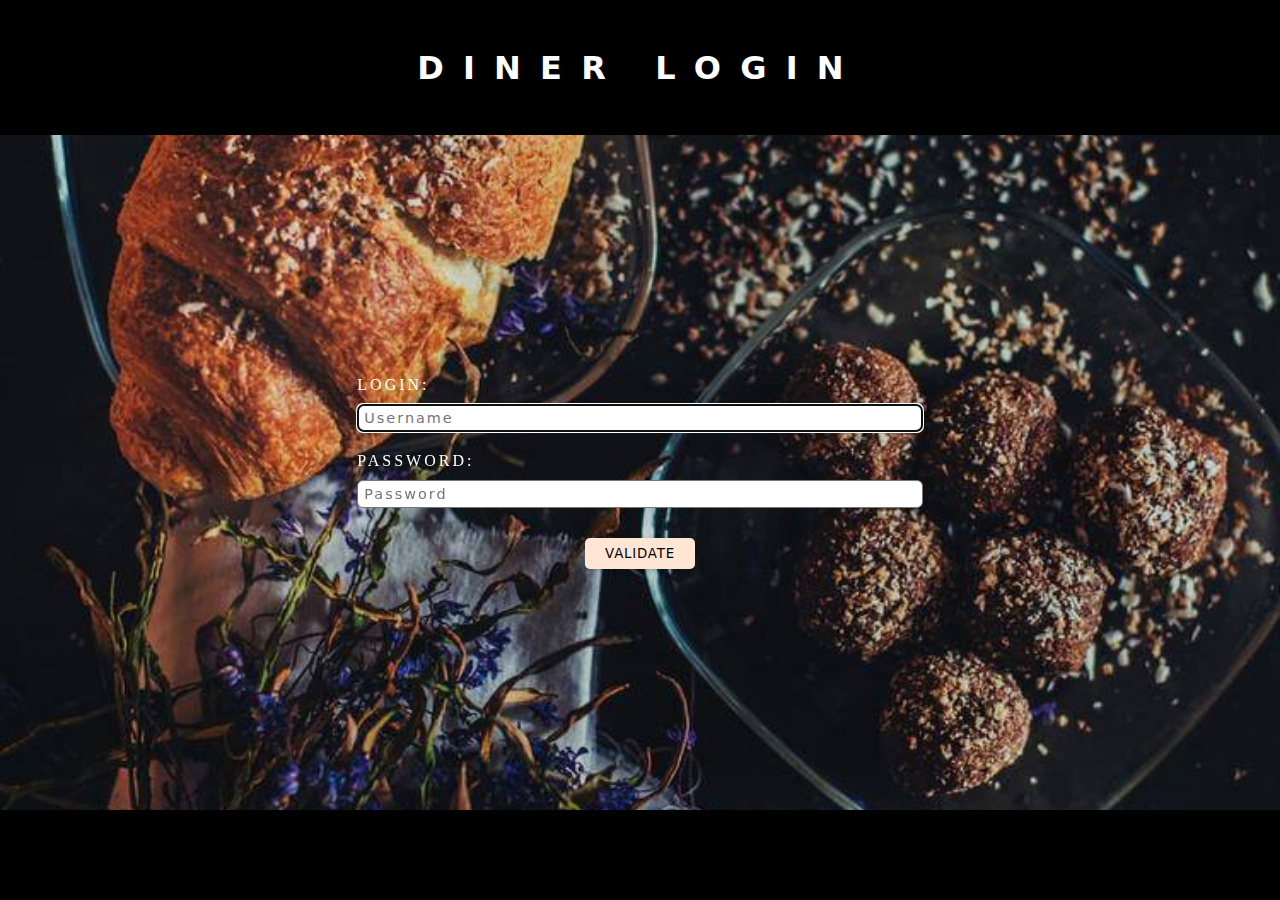
<file: src/main/resources/static/login.html>
<body>
    <header>
        <h1>Diner Login</h1>
    </header>
    <link rel="stylesheet" href="assets/css/login.css">
    <main>
        
            <div class="form_div">
                <label>Login:</label>
                <input class="field_class" name="login_txt" type="text" placeholder="Username" autofocus>
                <label>Password:</label>
                <input id="pass" class="field_class" name="password_txt" type="password" placeholder="Password">
                <button class="submit_class" type="submit" form="login_form" onclick="Alerter()">Validate</button>
            </div>
            
            <script>
                function Alerter() {
                  alert("Welcome Manager");
                }
            </script>
    </main>
    
</body>
</file>
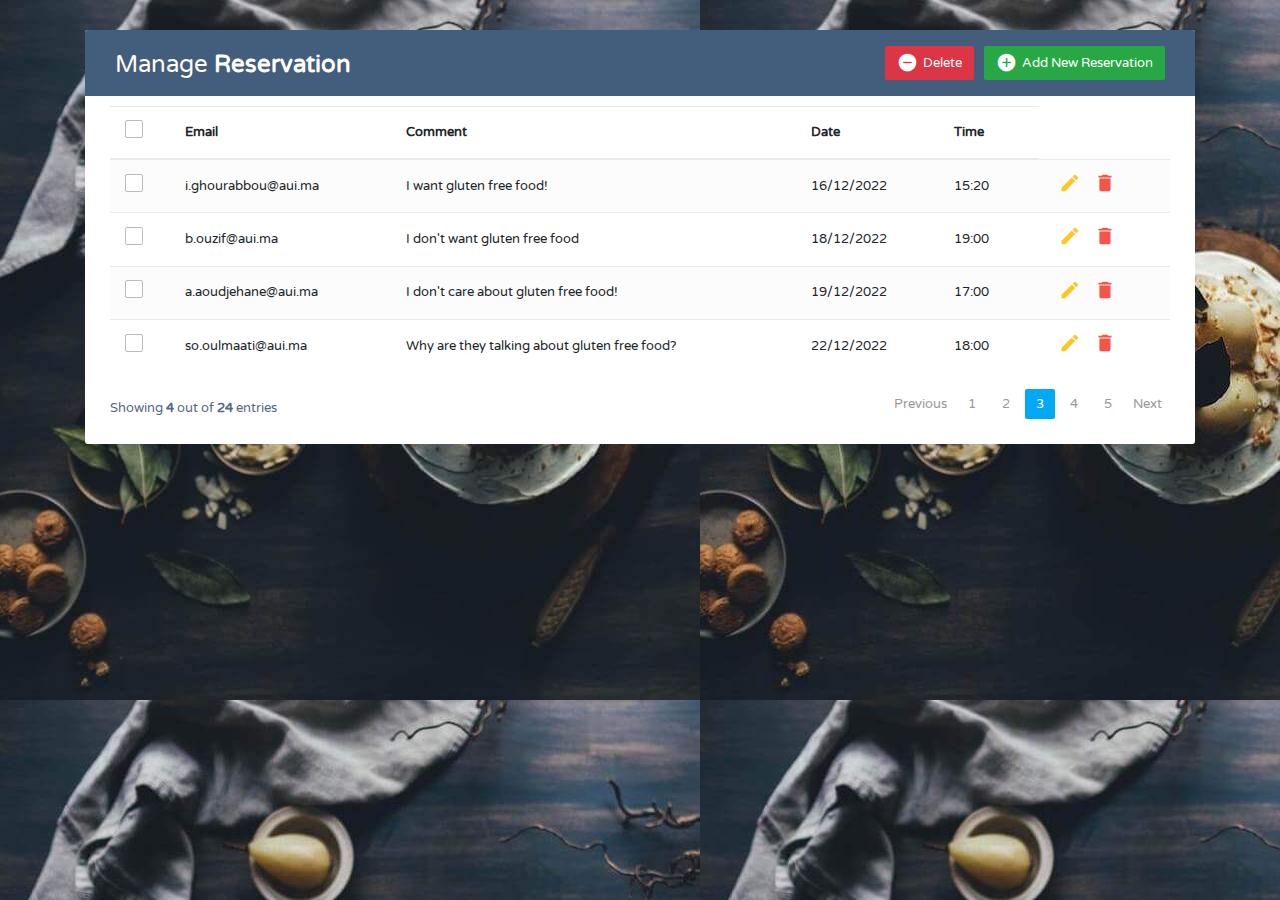
<file: src/main/resources/static/reservations.html>
<!DOCTYPE html>
<html lang="en">
<head>
<meta charset="utf-8">
<meta name="viewport" content="width=device-width, initial-scale=1, shrink-to-fit=no">
<title>Reservations</title>
<link rel="stylesheet" href="https://fonts.googleapis.com/css?family=Roboto|Varela+Round">
<link rel="stylesheet" href="https://stackpath.bootstrapcdn.com/bootstrap/4.5.0/css/bootstrap.min.css">
<link rel="stylesheet" href="https://fonts.googleapis.com/icon?family=Material+Icons">
<link rel="stylesheet" href="https://maxcdn.bootstrapcdn.com/font-awesome/4.7.0/css/font-awesome.min.css">
<script src="https://code.jquery.com/jquery-3.5.1.min.js"></script>
<script src="https://cdn.jsdelivr.net/npm/popper.js@1.16.0/dist/umd/popper.min.js"></script>
<script src="https://stackpath.bootstrapcdn.com/bootstrap/4.5.0/js/bootstrap.min.js"></script>
<style>
body {
	color: #566787;
	background: #f5f5f5;
	font-family: 'Varela Round', sans-serif;
	font-size: 13px;
	background-image: url(assets/imgs/gallary-1.jpg);
}
.table-responsive {
    margin: 30px 0;
}
.table-wrapper {
	background: #fff;
	padding: 20px 25px;
	border-radius: 3px;
	min-width: 1000px;
	box-shadow: 0 1px 1px rgba(0,0,0,.05);
}
.table-title {        
	padding-bottom: 15px;
	background: #435d7d;
	color: #fff;
	padding: 16px 30px;
	min-width: 100%;
	margin: -20px -25px 10px;
	border-radius: 3px 3px 0 0;
}
.table-title h2 {
	margin: 5px 0 0;
	font-size: 24px;
}
.table-title .btn-group {
	float: right;
}
.table-title .btn {
	color: #fff;
	float: right;
	font-size: 13px;
	border: none;
	min-width: 50px;
	border-radius: 2px;
	border: none;
	outline: none !important;
	margin-left: 10px;
}
.table-title .btn i {
	float: left;
	font-size: 21px;
	margin-right: 5px;
}
.table-title .btn span {
	float: left;
	margin-top: 2px;
}
table.table tr th, table.table tr td {
	border-color: #e9e9e9;
	padding: 12px 15px;
	vertical-align: middle;
}
table.table tr th:first-child {
	width: 60px;
}
table.table tr th:last-child {
	width: 100px;
}
table.table-striped tbody tr:nth-of-type(odd) {
	background-color: #fcfcfc;
}
table.table-striped.table-hover tbody tr:hover {
	background: #f5f5f5;
}
table.table th i {
	font-size: 13px;
	margin: 0 5px;
	cursor: pointer;
}	
table.table td:last-child i {
	opacity: 0.9;
	font-size: 22px;
	margin: 0 5px;
}
table.table td a {
	font-weight: bold;
	color: #566787;
	display: inline-block;
	text-decoration: none;
	outline: none !important;
}
table.table td a:hover {
	color: #2196F3;
}
table.table td a.edit {
	color: #FFC107;
}
table.table td a.delete {
	color: #F44336;
}
table.table td i {
	font-size: 19px;
}
table.table .avatar {
	border-radius: 50%;
	vertical-align: middle;
	margin-right: 10px;
}
.pagination {
	float: right;
	margin: 0 0 5px;
}
.pagination li a {
	border: none;
	font-size: 13px;
	min-width: 30px;
	min-height: 30px;
	color: #999;
	margin: 0 2px;
	line-height: 30px;
	border-radius: 2px !important;
	text-align: center;
	padding: 0 6px;
}
.pagination li a:hover {
	color: #666;
}	
.pagination li.active a, .pagination li.active a.page-link {
	background: #03A9F4;
}
.pagination li.active a:hover {        
	background: #0397d6;
}
.pagination li.disabled i {
	color: #ccc;
}
.pagination li i {
	font-size: 16px;
	padding-top: 6px
}
.hint-text {
	float: left;
	margin-top: 10px;
	font-size: 13px;
}    
/* Custom checkbox */
.custom-checkbox {
	position: relative;
}
.custom-checkbox input[type="checkbox"] {    
	opacity: 0;
	position: absolute;
	margin: 5px 0 0 3px;
	z-index: 9;
}
.custom-checkbox label:before{
	width: 18px;
	height: 18px;
}
.custom-checkbox label:before {
	content: '';
	margin-right: 10px;
	display: inline-block;
	vertical-align: text-top;
	background: white;
	border: 1px solid #bbb;
	border-radius: 2px;
	box-sizing: border-box;
	z-index: 2;
}
.custom-checkbox input[type="checkbox"]:checked + label:after {
	content: '';
	position: absolute;
	left: 6px;
	top: 3px;
	width: 6px;
	height: 11px;
	border: solid #000;
	border-width: 0 3px 3px 0;
	transform: inherit;
	z-index: 3;
	transform: rotateZ(45deg);
}
.custom-checkbox input[type="checkbox"]:checked + label:before {
	border-color: #03A9F4;
	background: #03A9F4;
}
.custom-checkbox input[type="checkbox"]:checked + label:after {
	border-color: #fff;
}
.custom-checkbox input[type="checkbox"]:disabled + label:before {
	color: #b8b8b8;
	cursor: auto;
	box-shadow: none;
	background: #ddd;
}
/* Modal styles */
.modal .modal-dialog {
	max-width: 400px;
}
.modal .modal-header, .modal .modal-body, .modal .modal-footer {
	padding: 20px 30px;
}
.modal .modal-content {
	border-radius: 3px;
	font-size: 14px;
}
.modal .modal-footer {
	background: #ecf0f1;
	border-radius: 0 0 3px 3px;
}
.modal .modal-title {
	display: inline-block;
}
.modal .form-control {
	border-radius: 2px;
	box-shadow: none;
	border-color: #dddddd;
}
.modal textarea.form-control {
	resize: vertical;
}
.modal .btn {
	border-radius: 2px;
	min-width: 100px;
}	
.modal form label {
	font-weight: normal;
}	
</style>
<script>
$(document).ready(function(){
	// Activate tooltip
	$('[data-toggle="tooltip"]').tooltip();
	
	// Select/Deselect checkboxes
	var checkbox = $('table tbody input[type="checkbox"]');
	$("#selectAll").click(function(){
		if(this.checked){
			checkbox.each(function(){
				this.checked = true;                        
			});
		} else{
			checkbox.each(function(){
				this.checked = false;                        
			});
		} 
	});
	checkbox.click(function(){
		if(!this.checked){
			$("#selectAll").prop("checked", false);
		}
	});
});
</script>
</head>
<body>
<div class="container-xl">
	<div class="table-responsive">
		<div class="table-wrapper">
			<div class="table-title">
				<div class="row">
					<div class="col-sm-6">
						<h2>Manage <b>Reservation</b></h2>
					</div>
					<div class="col-sm-6">
						<a href="#addReservationModal" class="btn btn-success" data-toggle="modal"><i class="material-icons">&#xE147;</i> <span>Add New Reservation</span></a>
						<a href="#deleteReservationModal" class="btn btn-danger" data-toggle="modal"><i class="material-icons">&#xE15C;</i> <span>Delete</span></a>						
					</div>
				</div>
			</div>
			<table class="table table-striped table-hover">
				<thead>
					<tr>
						<th>
							<span class="custom-checkbox">
								<input type="checkbox" id="selectAll">
								<label for="selectAll"></label>
							</span>
						</th>
						<th>Email</th>
						<th>Comment</th>
						<th>Date</th>
						<th>Time</th>
					</tr>
				</thead>
				<tbody>
					<tr>
						<td>
							<span class="custom-checkbox">
								<input type="checkbox" id="checkbox1" name="options[]" value="1">
								<label for="checkbox1"></label>
							</span>
						</td>
						<td>i.ghourabbou@aui.ma</td>
						<td>I want gluten free food!</td>
						<td>16/12/2022</td>
						<td>15:20</td>
						<td>
							<a href="#editReservationModal" class="edit" data-toggle="modal"><i class="material-icons" data-toggle="tooltip" title="Edit">&#xE254;</i></a>
							<a href="#deleteReservationModal" class="delete" data-toggle="modal"><i class="material-icons" data-toggle="tooltip" title="Delete">&#xE872;</i></a>
						</td>
					</tr>
					<tr>
						<td>
							<span class="custom-checkbox">
								<input type="checkbox" id="checkbox2" name="options[]" value="1">
								<label for="checkbox2"></label>
							</span>
						</td>
						<td>b.ouzif@aui.ma</td>
						<td>I don't want gluten free food</td>
						<td>18/12/2022</td>
						<td>19:00</td>
						<td>
							<a href="#editReservationModal" class="edit" data-toggle="modal"><i class="material-icons" data-toggle="tooltip" title="Edit">&#xE254;</i></a>
							<a href="#deleteReservationModal" class="delete" data-toggle="modal"><i class="material-icons" data-toggle="tooltip" title="Delete">&#xE872;</i></a>
						</td>
					</tr>
					<tr>
						<td>
							<span class="custom-checkbox">
								<input type="checkbox" id="checkbox3" name="options[]" value="1">
								<label for="checkbox3"></label>
							</span>
						</td>
						<td>a.aoudjehane@aui.ma</td>
						<td>I don't care about gluten free food!</td>
						<td>19/12/2022</td>
						<td>17:00</td>
						<td>
							<a href="#editReservationModal" class="edit" data-toggle="modal"><i class="material-icons" data-toggle="tooltip" title="Edit">&#xE254;</i></a>
							<a href="#deleteReservationModal" class="delete" data-toggle="modal"><i class="material-icons" data-toggle="tooltip" title="Delete">&#xE872;</i></a>
						</td>
					</tr>
					<tr>
						<td>
							<span class="custom-checkbox">
								<input type="checkbox" id="checkbox4" name="options[]" value="1">
								<label for="checkbox4"></label>
							</span>
						</td>
						<td>so.oulmaati@aui.ma</td>
						<td>Why are they talking about gluten free food?</td>
						<td>22/12/2022</td>
						<td>18:00</td>
						<td>
							<a href="#editReservationModal" class="edit" data-toggle="modal"><i class="material-icons" data-toggle="tooltip" title="Edit">&#xE254;</i></a>
							<a href="#deleteReservationModal" class="delete" data-toggle="modal"><i class="material-icons" data-toggle="tooltip" title="Delete">&#xE872;</i></a>
						</td>
					</tr>					
					 
				</tbody>
			</table>
			<div class="clearfix">
				<div class="hint-text">Showing <b>4</b> out of <b>24</b> entries</div>
				<ul class="pagination">
					<li class="page-item disabled"><a href="#">Previous</a></li>
					<li class="page-item"><a href="#" class="page-link">1</a></li>
					<li class="page-item"><a href="#" class="page-link">2</a></li>
					<li class="page-item active"><a href="#" class="page-link">3</a></li>
					<li class="page-item"><a href="#" class="page-link">4</a></li>
					<li class="page-item"><a href="#" class="page-link">5</a></li>
					<li class="page-item"><a href="#" class="page-link">Next</a></li>
				</ul>
			</div>
		</div>
	</div>        
</div>
<!-- Edit Modal HTML -->
<div id="addReservationModal" class="modal fade">
	<div class="modal-dialog">
		<div class="modal-content">
			<form>
				<div class="modal-header">						
					<h4 class="modal-title">Add Reservation</h4>
					<button type="button" class="close" data-dismiss="modal" aria-hidden="true">&times;</button>
				</div>
				<div class="modal-body">					
					<div class="form-group">
						<label>Email</label>
						<input type="text" class="form-control" required>
					</div>
					<div class="form-group">
						<label>Time</label>
						<input type="email" class="form-control" required>
					</div>
					<div class="form-group">
						<label>Comment</label>
						<textarea class="form-control" required></textarea>
					</div>
					<div class="form-group">
						<label>Date</label>
						<input type="text" class="form-control" required>
					</div>				
				</div>
				<div class="modal-footer">
					<input type="button" class="btn btn-default" data-dismiss="modal" value="Cancel">
					<input type="submit" class="btn btn-success" value="Add">
				</div>
			</form>
		</div>
	</div>
</div>
<!-- Edit Modal HTML -->
<div id="editReservationModal" class="modal fade">
	<div class="modal-dialog">
		<div class="modal-content">
			<form>
				<div class="modal-header">						
					<h4 class="modal-title">Edit Reservation</h4>
					<button type="button" class="close" data-dismiss="modal" aria-hidden="true">&times;</button>
				</div>
				<div class="modal-body">					
					<div class="form-group">
						<label>Email</label>
						<input type="text" class="form-control" required>
					</div>
					<div class="form-group">
						<label>Time</label>
						<input type="email" class="form-control" required>
					</div>
					<div class="form-group">
						<label>Date</label>
						<textarea class="form-control" required></textarea>
					</div>
					<div class="form-group">
						<label>Comment</label>
						<input type="text" class="form-control" required>
					</div>					
				</div>
				<div class="modal-footer">
					<input type="button" class="btn btn-default" data-dismiss="modal" value="Cancel">
					<input type="submit" class="btn btn-info" value="Save">
				</div>
			</form>
		</div>
	</div>
</div>
<!-- Delete Modal HTML -->
<div id="deleteReservationModal" class="modal fade">
	<div class="modal-dialog">
		<div class="modal-content">
			<form>
				<div class="modal-header">						
					<h4 class="modal-title">Delete Reservation</h4>
					<button type="button" class="close" data-dismiss="modal" aria-hidden="true">&times;</button>
				</div>
				<div class="modal-body">					
					<p>Are you sure you want to delete this reservation</p>
					<p class="text-warning"><small>This action cannot be undone.</small></p>
				</div>
				<div class="modal-footer">
					<input type="button" class="btn btn-default" data-dismiss="modal" value="Cancel">
					<input type="submit" class="btn btn-danger" value="Delete">
				</div>
			</form>
		</div>
	</div>
</div>
</body>
</html>
</file>
<file: src/main/resources/static/assets/css/login.css>
* {
    padding: 0px;
    margin: 0px;
}
body {
    background-color: black;
}
label{
    color:white;
}
header {
    background-color: black;
    color: white;
    display: flex;
    align-items: center;
    justify-content: center;
    height: 15vh;
    box-shadow: 5px 5px 10px rgb(0,0,0,0.3);
}
h1 {
    letter-spacing: 1.5vw;
    font-family: 'system-ui';
    text-transform: uppercase;
    text-align: center;
}
main {
    display: flex;
    align-items: center;
    justify-content: center;
    height: 75vh;
    width: 100%;
    background: url(../imgs/about-section.jpg) no-repeat center center;
    background-size: cover;
}
.form_class {
    width: 500px;
    padding: 40px;
    border-radius: 8px;
    background-color: white;
    font-family: 'system-ui';
    box-shadow: 5px 5px 10px rgb(0,0,0,0.3);
}
.form_div {
    text-transform: uppercase;
}
.form_div > label {
    letter-spacing: 3px;
    font-size: 1rem;
}
.info_div {
    text-align: center;
    margin-top: 20px;
}
.info_div {
    letter-spacing: 1px;
}
.field_class {
    width: 100%;
    border-radius: 6px;
    border-style: solid;
    border-width: 1px;
    padding: 5px 0px;
    text-indent: 6px;
    margin-top: 10px;
    margin-bottom: 20px;
    font-family: 'system-ui';
    font-size: 0.9rem;
    letter-spacing: 2px;
}
.submit_class {
    border-style: none;
    border-radius: 5px;
    background-color: #FFE6D4;
    padding: 8px 20px;
    font-family: 'system-ui';
    text-transform: uppercase;
    letter-spacing: .8px;
    display: block;
    margin: auto;
    margin-top: 10px;
    box-shadow: 2px 2px 5px rgb(0,0,0,0.2);
    cursor: pointer;
}
footer {
    height: 10vh;
    background-color: black;
    color: white;
    display: flex;
    align-items: center;
    justify-content: center;
    box-shadow: -5px -5px 10px rgb(0,0,0,0.3);
}
footer > p {
    text-align: center;
    font-family: 'system-ui';
    letter-spacing: 3px;
}
footer > p > a {
    text-decoration: none;
    color: white;
    font-weight: bold;
}
</file>
